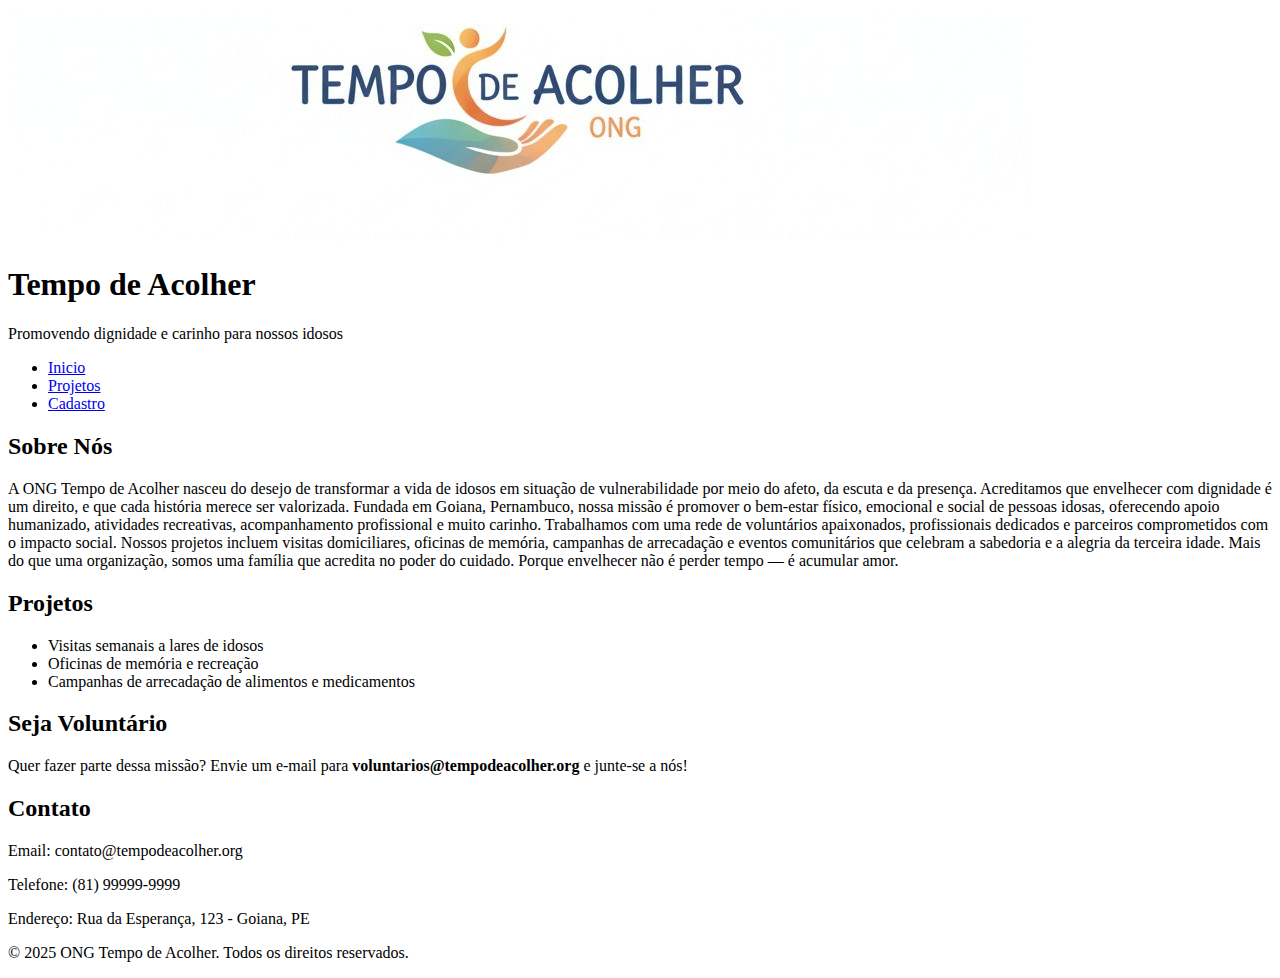
<file: index.html>
<!DOCTYPE html>
<html lang="pt-BR">
<head>
    <meta charset="UTF-8">
    <meta name="viewport" content="width=device-width, initial-scale=1.0">
    <title>ONG Tempo de Acolher</title>
   
</head>
<body>
  <header>
        <img src="imagens/ong.jpg" alt="idoso">
        <h1>Tempo de Acolher</h1>
       
        <p>Promovendo dignidade e carinho para nossos idosos</p>
        <nav>
            <ul>
                <li><a href="index.html">Inicio</a></li>
                <li><a href="projeto.html">Projetos</a></li>
                <li><a href="cadastro.html">Cadastro</a></li>
            </ul>
        </nav>
  </header>
     <section id="sobre">
    <h2>Sobre Nós</h2>
    <p>A ONG Tempo de Acolher nasceu do desejo de transformar a vida de idosos em situação de vulnerabilidade por meio do afeto, da escuta e da presença. Acreditamos que envelhecer com dignidade é um direito, e que cada história merece ser valorizada.
Fundada em Goiana, Pernambuco, nossa missão é promover o bem-estar físico, emocional e social de pessoas idosas, oferecendo apoio humanizado, atividades recreativas, acompanhamento profissional e muito carinho.
Trabalhamos com uma rede de voluntários apaixonados, profissionais dedicados e parceiros comprometidos com o impacto social. Nossos projetos incluem visitas domiciliares, oficinas de memória, campanhas de arrecadação e eventos comunitários que celebram a sabedoria e a alegria da terceira idade.
Mais do que uma organização, somos uma família que acredita no poder do cuidado. Porque envelhecer não é perder tempo — é acumular amor.
</p>
  </section>

  <section id="projetos">
    <h2>Projetos</h2>
    <ul>
      <li><a>Visitas semanais a lares de idosos</a></li>
      <li><a>Oficinas de memória e recreação</a></li>
      <li><a>Campanhas de arrecadação de alimentos e medicamentos</a></li>
    </ul>
  </section>

  <section id="voluntarios">
    <h2>Seja Voluntário</h2>
    <p>Quer fazer parte dessa missão? Envie um e-mail para <strong>voluntarios@tempodeacolher.org</strong> e junte-se a nós!</p>
  </section>

  <section id="contato">
    <h2>Contato</h2>
    <p>Email: contato@tempodeacolher.org</p>
    <p>Telefone: (81) 99999-9999</p>
    <p>Endereço: Rua da Esperança, 123 - Goiana, PE</p>
  </section>

    <footer>
    <p>&copy; 2025 ONG Tempo de Acolher. Todos os direitos reservados.</p>
    </footer>

</body>
</html>
</file>
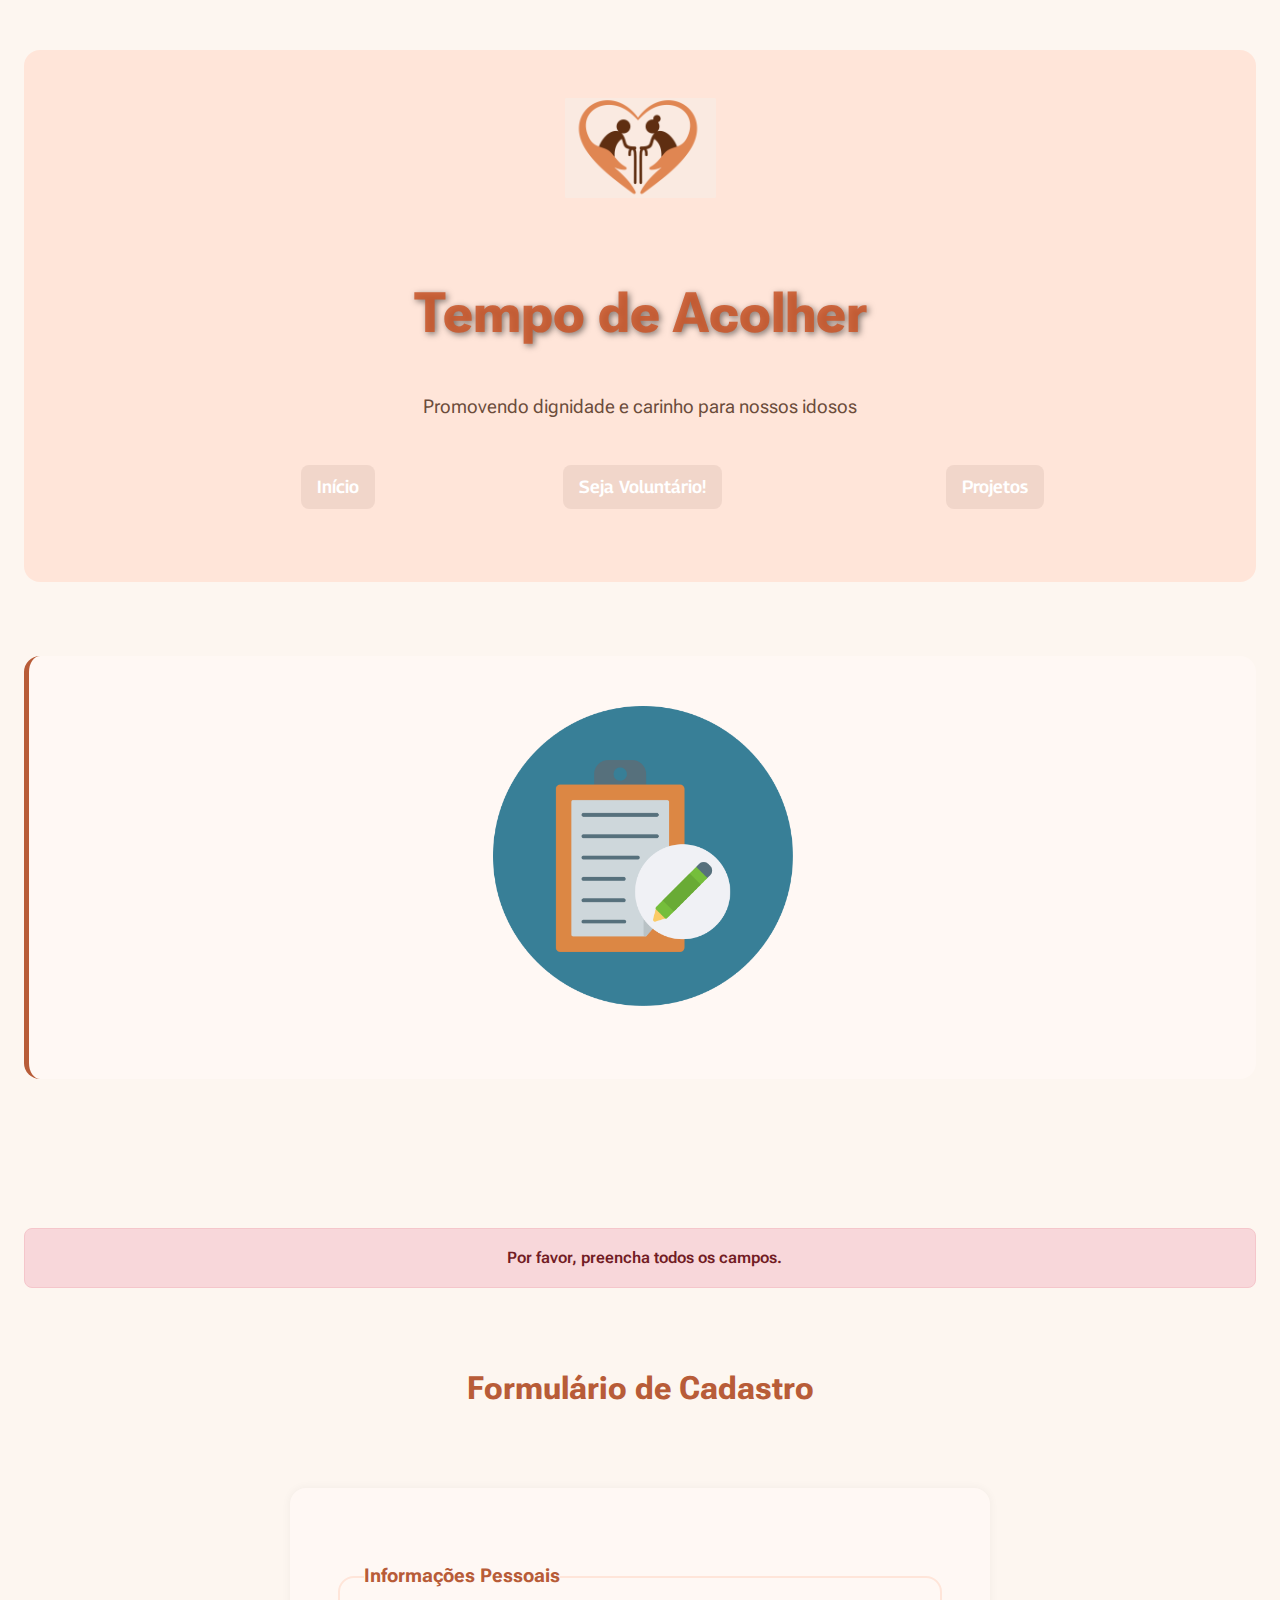
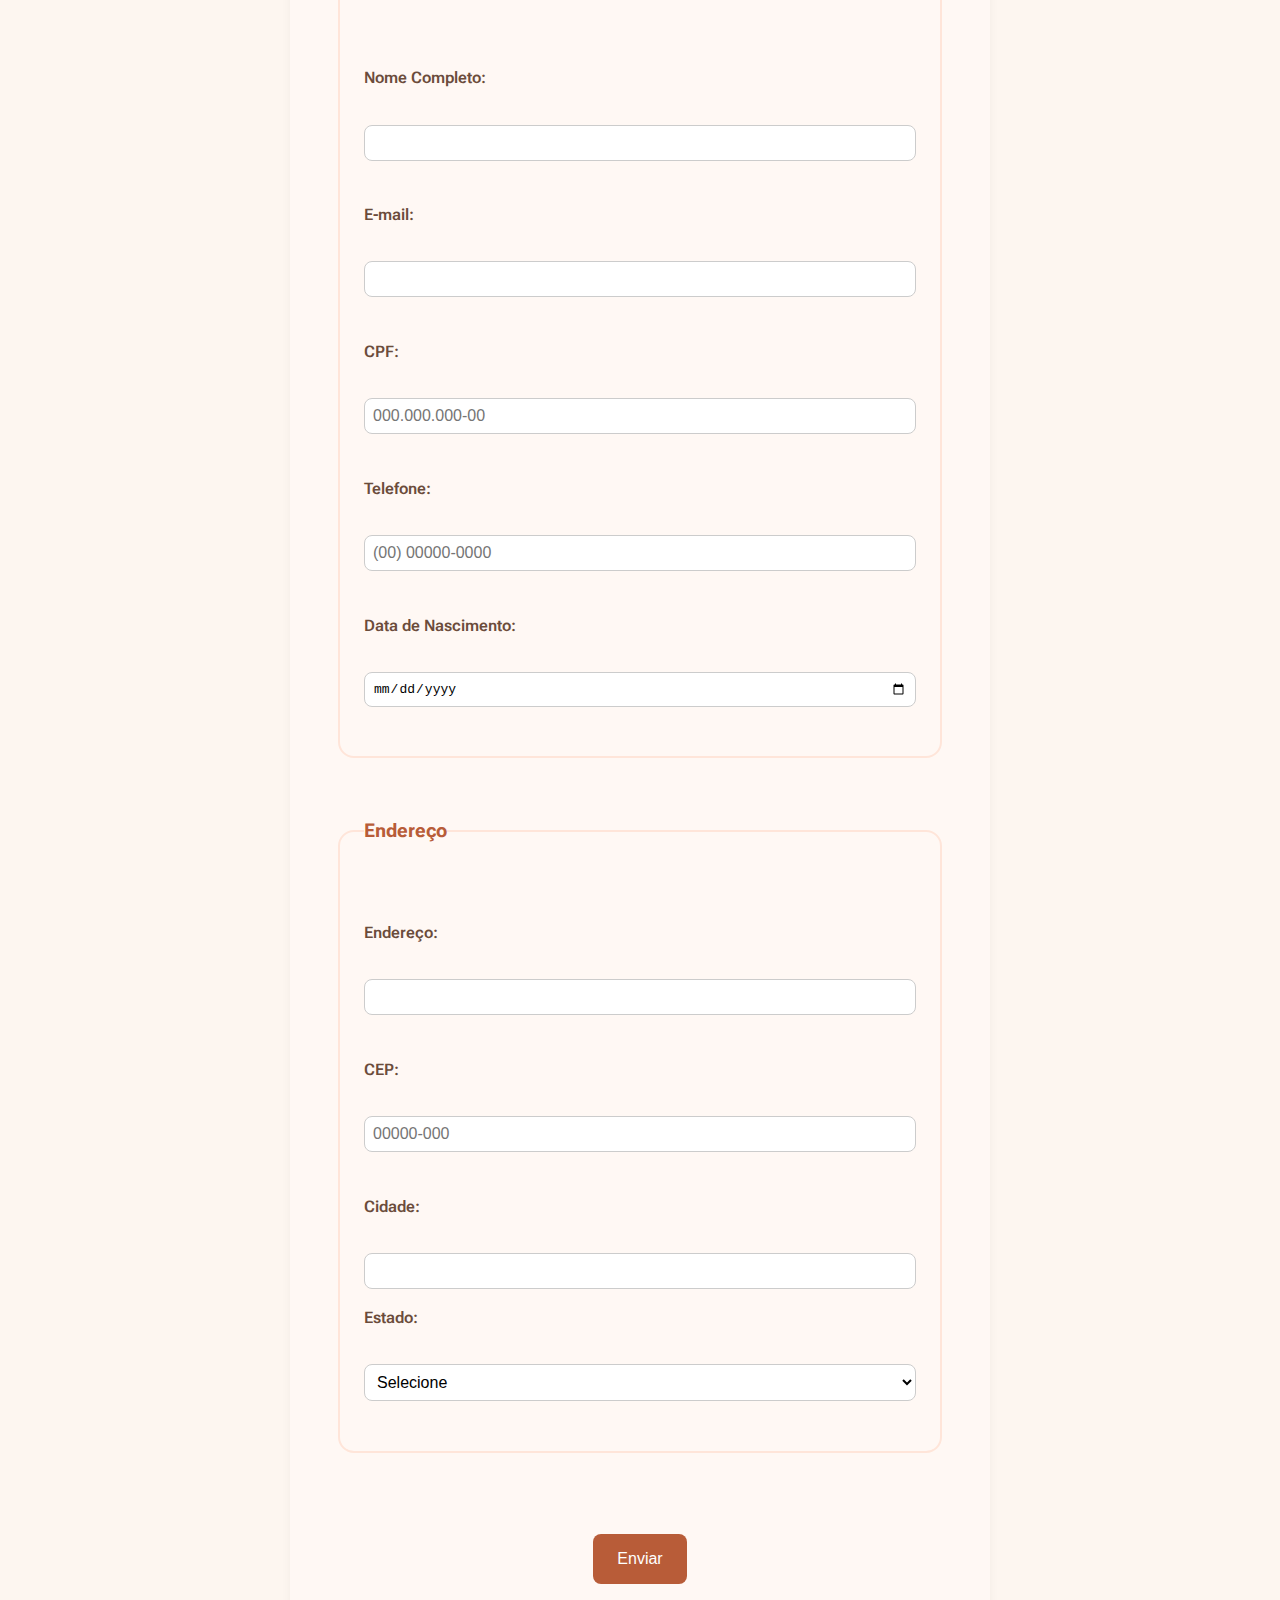
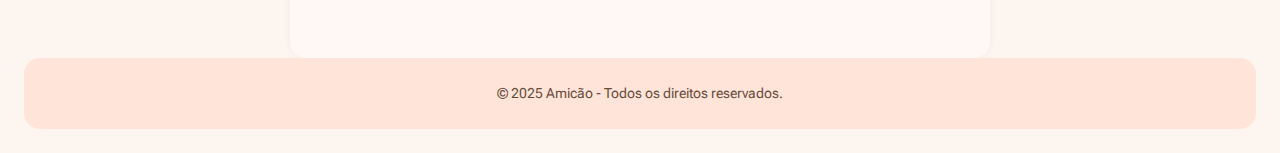
<file: cadastro.html>
<!DOCTYPE html>
<html lang="pt-BR">
<head>
    <meta charset="UTF-8">
    <meta name="viewport" content="width=device-width, initial-scale=1.0">
    <title>Cadastro</title>
    <link rel="stylesheet" href="css/style.css">
    <link href="https://fonts.googleapis.com/icon?family=Material+Icons" rel="stylesheet">
</head>
<body>
  <header>
        <img src="imagens/ong.png" alt="idoso">
        <h1>Tempo de Acolher</h1>
        <p>Promovendo dignidade e carinho para nossos idosos</p>
<nav>
        <a href="#navbar-opened" class="menu-icon">
        <span class="material-icons">menu</span>
    </a>
    <div class="nav-flex" id="navbar-opened">
        <a href="#navbar-closed" class="menu-close">
        <span class="material-icons">close</span>
        </a>
        <a href="index.html">Início</a>
        <a href="cadastro.html">Seja Voluntário!</a>
         <div class="dropdown">
        <a href="projeto.html" class="drop-btn">Projetos</a>
        <div class="dropdown-content">
            <a href="projeto.html#area1">Área 1: Saúde e Bem-Estar</a>
            <a href="projeto.html#area2">Área 2: Socialização e Combate à Solidão</a>
            <a href="projeto.html#area3">Área 3: Educação, Cultura e Lazer</a>
            <a href="projeto.html#area4">Área 4: Projetos Intergeracionais</a>
            <a href="projeto.html#area5">Área 5: Cidadania e Geração de Renda</a>
        </div>
</nav> 

  </header>
    <section>
    <img src="imagens/cadastro.png" width="300" height="300" alt="cadastro">
    </section>
    <div class="grid-container">
  <div class="col-12">
    <div class="alert alert-danger">
      Por favor, preencha todos os campos.
    </div>
  </div>
</div>
  <h1>Formulário de Cadastro</h1>
  <form action="#" method="post">
    <fieldset>
      <legend><strong>Informações Pessoais</strong></legend>
      <label for="nome">Nome Completo:</label>
      <input type="text" id="nome" name="nome" required>

      <label for="email">E-mail:</label>
      <input type="email" id="email" name="email" required>

      <label for="cpf">CPF:</label>
      <input type="text" id="cpf" name="cpf" required pattern="\d{3}\.\d{3}\.\d{3}-\d{2}" placeholder="000.000.000-00">

      <label for="telefone">Telefone:</label>
      <input type="tel" id="telefone" name="telefone" required pattern="\(\d{2}\)\s\d{4,5}-\d{4}" placeholder="(00) 00000-0000">

      <label for="nascimento">Data de Nascimento:</label>
      <input type="date" id="nascimento" name="nascimento" required>
    </fieldset>

    <fieldset>
      <legend><strong>Endereço</strong></legend>
      <label for="endereco">Endereço:</label>
      <input type="text" id="endereco" name="endereco" required>

      <label for="cep">CEP:</label>
      <input type="text" id="cep" name="cep" required pattern="\d{5}-\d{3}" placeholder="00000-000">

      <label for="cidade">Cidade:</label>
      <input type="text" id="cidade" name="cidade" required>

       <label for="estado">Estado:</label>
      <select id="estado" name="estado" required>
        <option value="">Selecione</option>
        <option value="PE">Pernambuco</option>
        <option value="PB">Paraíba</option>
        <option value="MG">Minas Gerais</option>
        <option value="SP">São Paulo</option>
        <option value="RJ">Rio de Janeiro</option>
      </select>
    </fieldset>

    <button type="submit">Enviar</button>
  </form>
  <footer>
        <p>&copy; 2025 Amicão - Todos os direitos reservados.</p>
    </footer>

    <script src="js/script.js"></script>
</body>
</html>
</file>
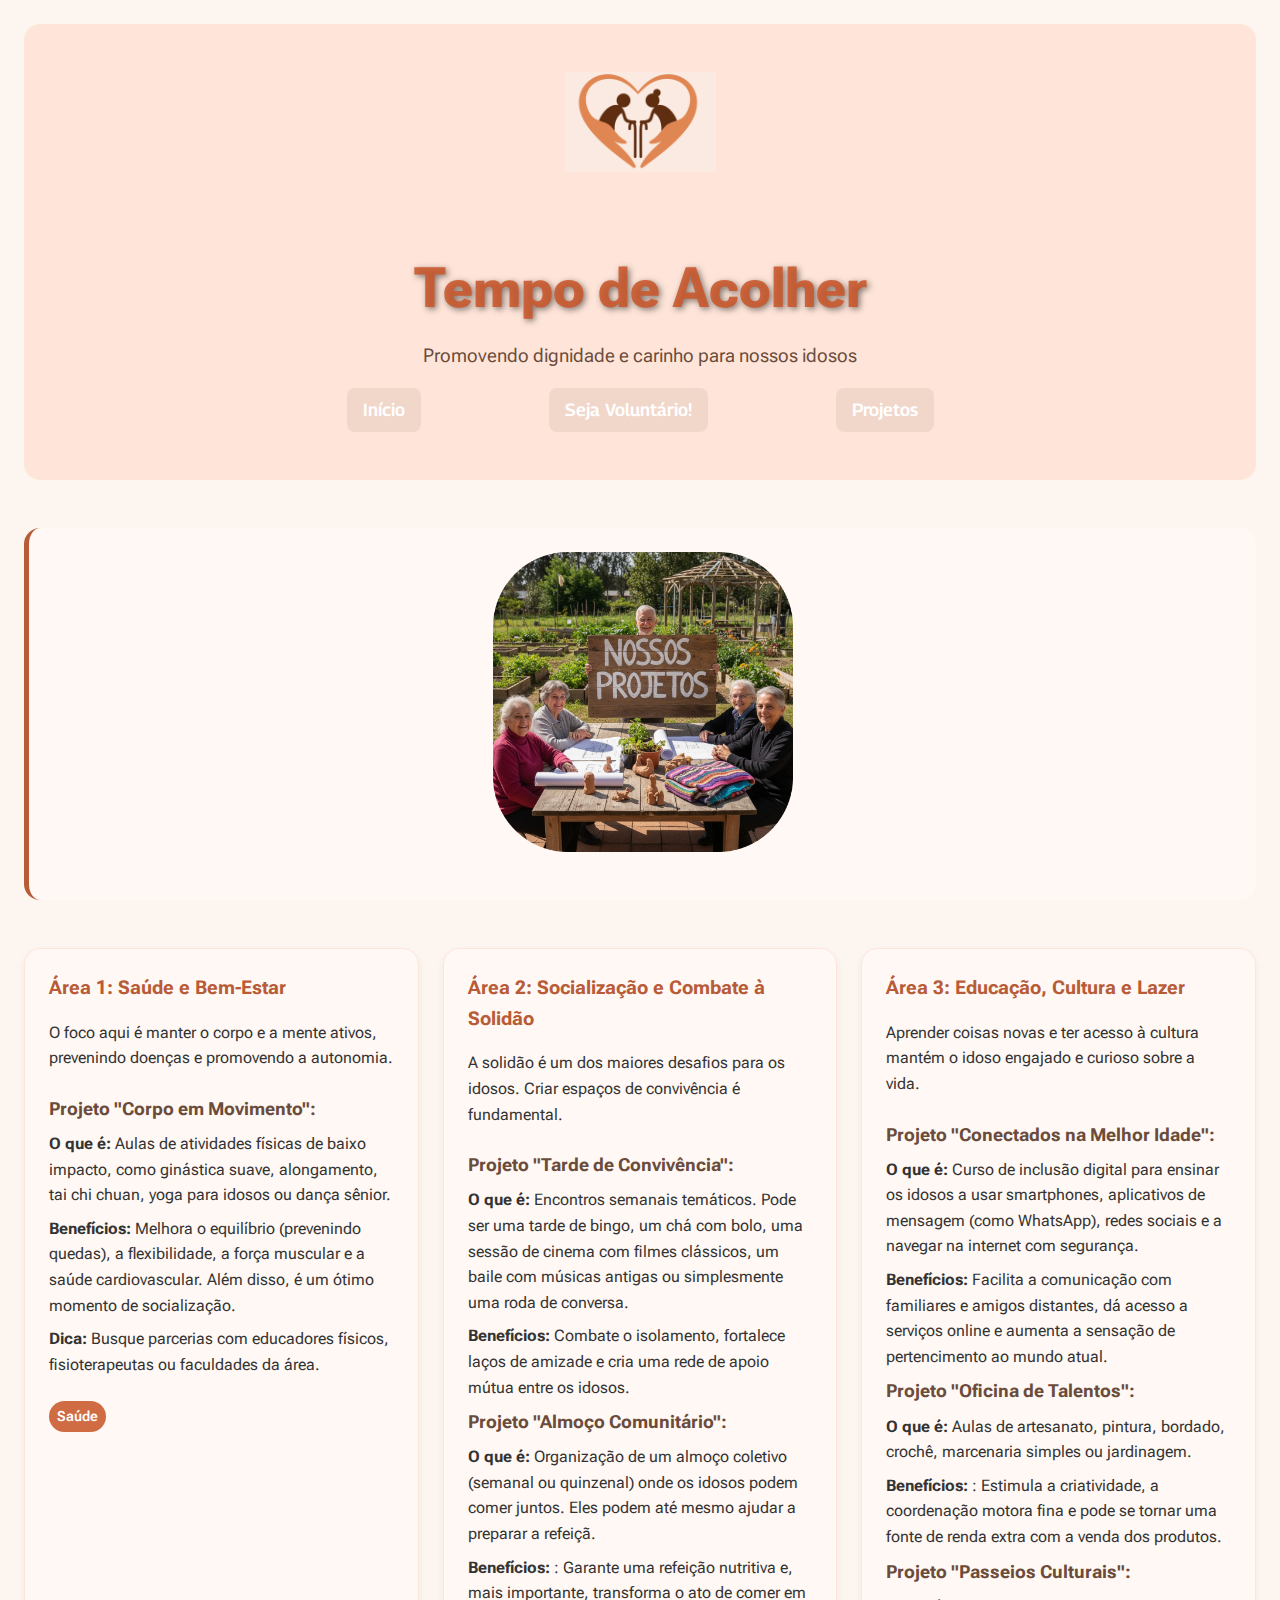
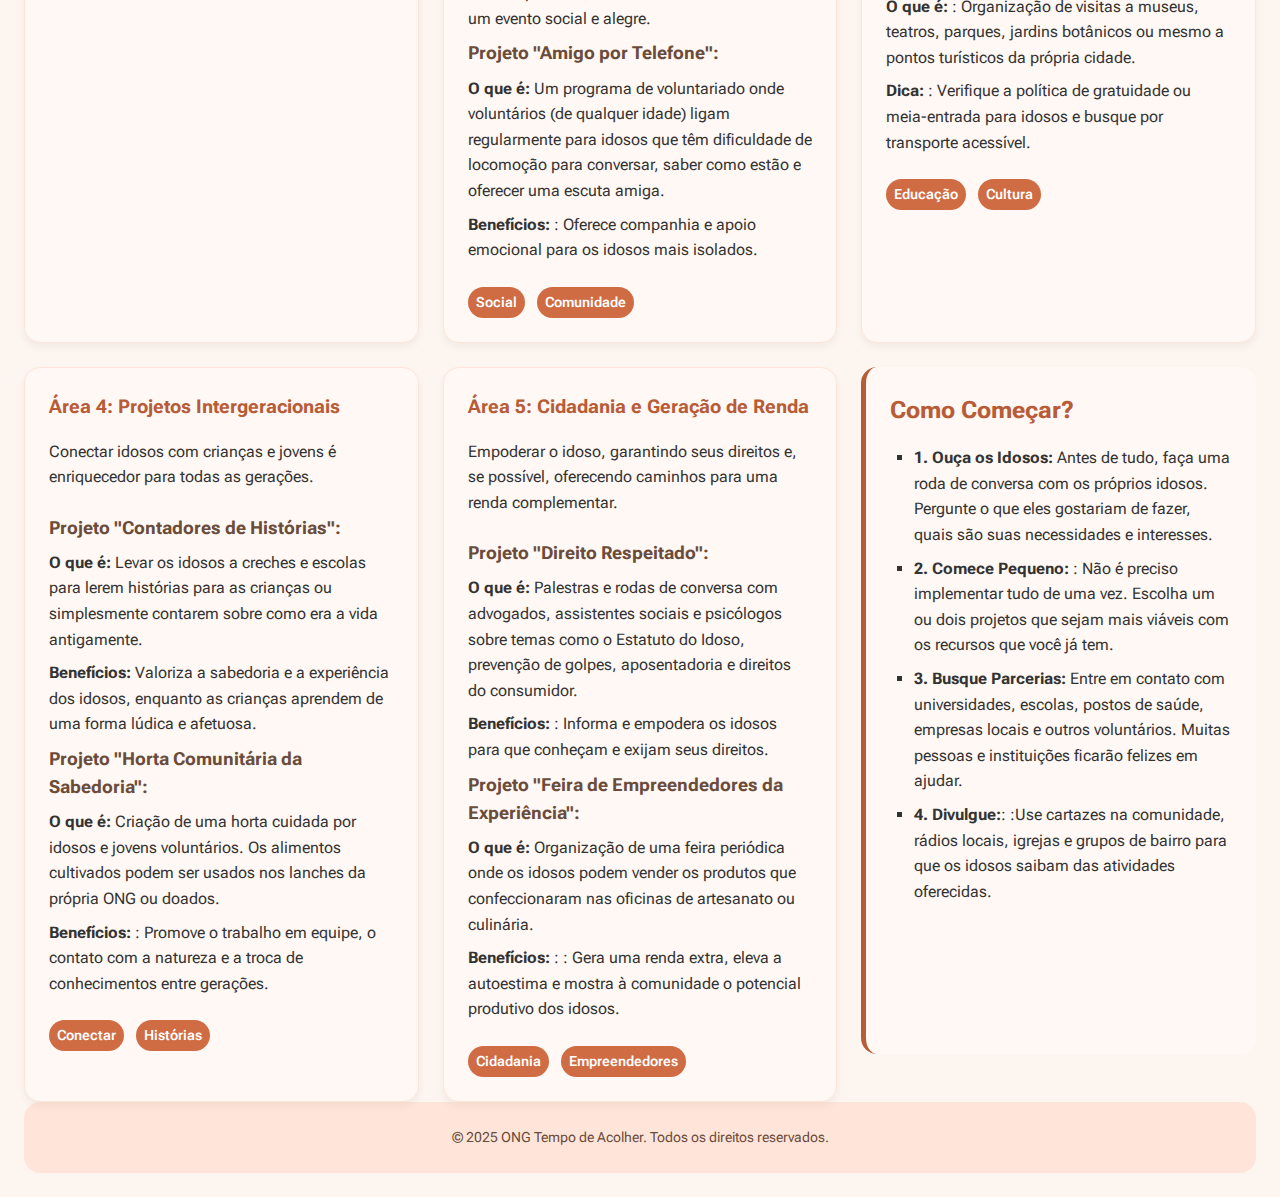
<file: projeto.html>
<!DOCTYPE html>
<html lang="pt-BR">
<head>
    <meta charset="UTF-8">
    <meta name="viewport" content="width=device-width, initial-scale=1.0">
    <title>Projetos ONG Tempo de Acolher</title>
     <link rel="stylesheet" href="css/style.css">
     <link href="https://fonts.googleapis.com/icon?family=Material+Icons" rel="stylesheet">
</head>
<body>
    <header>
        <img src="imagens/ong.png" alt="idoso">
        <h1>Tempo de Acolher</h1>
        <p>Promovendo dignidade e carinho para nossos idosos</p>
    
   <nav>
        <a href="#navbar-opened" class="menu-icon">
        <span class="material-icons">menu</span>
    </a>
    <div class="nav-flex" id="navbar-opened">
        <a href="#navbar-closed" class="menu-close">
        <span class="material-icons">close</span>
        </a>
        <a href="index.html">Início</a>
        <a href="cadastro.html">Seja Voluntário!</a>
         <div class="dropdown">
        <a href="projeto.html" class="drop-btn">Projetos</a>
        <div class="dropdown-content">
            <a href="#area1">Área 1: Saúde e Bem-Estar</a>
            <a href="#area2">Área 2: Socialização e Combate à Solidão</a>
            <a href="#area3">Área 3: Educação, Cultura e Lazer</a>
            <a href="#area4">Área 4: Projetos Intergeracionais</a>
            <a href="#area5">Área 5: Cidadania e Geração de Renda</a>
        </div>
    </nav> 
    </header>
      <section>
            <img src="imagens/projetos.png" width="300" height="300" alt="Projetos">
        </section>
        <div class="grid-container">
    <div class="col-12">
      
      <div class="card-grid">

        <div class="card" id="area1">
          <div class="card-content">
            <h2>Área 1: Saúde e Bem-Estar</h2>
                <p>O foco aqui é manter o corpo e a mente ativos, prevenindo doenças e promovendo a autonomia.</p>
                <h3>Projeto "Corpo em Movimento":</h3>
                <ul>
                    <li><strong>O que é: </strong>Aulas de atividades físicas de baixo impacto, como ginástica suave, alongamento, tai chi chuan, yoga para idosos ou dança sênior.</li>
                    <li><strong>Benefícios: </strong>Melhora o equilíbrio (prevenindo quedas), a flexibilidade, a força muscular e a saúde cardiovascular. Além disso, é um ótimo momento de socialização.</li>
                    <li><strong>Dica: </strong>Busque parcerias com educadores físicos, fisioterapeutas ou faculdades da área.</li>
                </ul>
        <span class="tag">Saúde</span>
          </div>
        </div>

        <div class="card" id="area2">
          <div class="card-content">
           <h2>Área 2: Socialização e Combate à Solidão</h2>
                <p>A solidão é um dos maiores desafios para os idosos. Criar espaços de convivência é fundamental.</p>
                <h3>Projeto "Tarde de Convivência":</h3>
                <ul>
                    <li><strong>O que é: </strong>Encontros semanais temáticos. Pode ser uma tarde de bingo, um chá com bolo, uma sessão de cinema com filmes clássicos, um baile com músicas antigas ou simplesmente uma roda de conversa.</li>
                    <li><strong>Benefícios: </strong>Combate o isolamento, fortalece laços de amizade e cria uma rede de apoio mútua entre os idosos.</li>
                </ul>
                <h3>Projeto "Almoço Comunitário":</h3>
                <ul>
                    <li><strong>O que é: </strong>Organização de um almoço coletivo (semanal ou quinzenal) onde os idosos podem comer juntos. Eles podem até mesmo ajudar a preparar a refeiçã.</li>
                    <li><strong>Benefícios: </strong>: Garante uma refeição nutritiva e, mais importante, transforma o ato de comer em um evento social e alegre.</li>    
                </ul> 
                <h3>Projeto "Amigo por Telefone":</h3>
                <ul>
                    <li><strong>O que é: </strong>Um programa de voluntariado onde voluntários (de qualquer idade) ligam regularmente para idosos que têm dificuldade de locomoção para conversar, saber como estão e oferecer uma escuta amiga.</li>
                    <li><strong>Benefícios: </strong>: Oferece companhia e apoio emocional para os idosos mais isolados.</li>    
                </ul> 
       <span class="tag">Social</span>
            <span class="tag">Comunidade</span>
          </div>
        </div>

        <div class="card" id="area3">
           <div class="card-content">
           <h2>Área 3: Educação, Cultura e Lazer</h2>
                <p>Aprender coisas novas e ter acesso à cultura mantém o idoso engajado e curioso sobre a vida.</p>
                <h3>Projeto "Conectados na Melhor Idade": </h3>
                <ul>
                    <li><strong>O que é: </strong>Curso de inclusão digital para ensinar os idosos a usar smartphones, aplicativos de mensagem (como WhatsApp), redes sociais e a navegar na internet com segurança.</li>
                    <li><strong>Benefícios: </strong>Facilita a comunicação com familiares e amigos distantes, dá acesso a serviços online e aumenta a sensação de pertencimento ao mundo atual.</li>
                </ul>
                <h3>Projeto "Oficina de Talentos": </h3>
                <ul>
                    <li><strong>O que é: </strong>Aulas de artesanato, pintura, bordado, crochê, marcenaria simples ou jardinagem.</li>
                    <li><strong>Benefícios: </strong>: Estimula a criatividade, a coordenação motora fina e pode se tornar uma fonte de renda extra com a venda dos produtos.</li>    
                </ul> 
                <h3>Projeto "Passeios Culturais": </h3>
                <ul>
                    <li><strong>O que é: </strong>: Organização de visitas a museus, teatros, parques, jardins botânicos ou mesmo a pontos turísticos da própria cidade.</li>
                    <li><strong>Dica: </strong>: Verifique a política de gratuidade ou meia-entrada para idosos e busque por transporte acessível.</li>    
                </ul> 
       <span class="tag">Educação</span>
            <span class="tag">Cultura</span>
          </div>
        </div>

        <div class="card" id="area4">
           <div class="card-content">
           <h2>Área 4: Projetos Intergeracionais</h2>
                <p>Conectar idosos com crianças e jovens é enriquecedor para todas as gerações.</p>
                <h3>Projeto "Contadores de Histórias": </h3>
                <ul>
                    <li><strong>O que é: </strong>Levar os idosos a creches e escolas para lerem histórias para as crianças ou simplesmente contarem sobre como era a vida antigamente.</li>
                    <li><strong>Benefícios: </strong>Valoriza a sabedoria e a experiência dos idosos, enquanto as crianças aprendem de uma forma lúdica e afetuosa.</li>
                </ul>
                <h3>Projeto "Horta Comunitária da Sabedoria": </h3>
                <ul>
                    <li><strong>O que é: </strong>Criação de uma horta cuidada por idosos e jovens voluntários. Os alimentos cultivados podem ser usados nos lanches da própria ONG ou doados.</li>
                    <li><strong>Benefícios: </strong>: Promove o trabalho em equipe, o contato com a natureza e a troca de conhecimentos entre gerações.</li>    
                </ul>
        <span class="tag">Conectar</span>
            <span class="tag">Histórias</span>
          </div>
        </div>

        <div class="card" id="area5">
           <div class="card-content">
           <h2>Área 5: Cidadania e Geração de Renda</h2>
                <p>Empoderar o idoso, garantindo seus direitos e, se possível, oferecendo caminhos para uma renda complementar.</p>
                <h3>Projeto "Direito Respeitado": </h3>
                <ul>
                    <li><strong>O que é: </strong>Palestras e rodas de conversa com advogados, assistentes sociais e psicólogos sobre temas como o Estatuto do Idoso, prevenção de golpes, aposentadoria e direitos do consumidor.</li>
                    <li><strong>Benefícios: </strong>: Informa e empodera os idosos para que conheçam e exijam seus direitos.</li>
                </ul>
                <h3>Projeto "Feira de Empreendedores da Experiência": </h3>
                <ul>
                    <li><strong>O que é: </strong>Organização de uma feira periódica onde os idosos podem vender os produtos que confeccionaram nas oficinas de artesanato ou culinária.</li>
                    <li><strong>Benefícios: </strong>: : Gera uma renda extra, eleva a autoestima e mostra à comunidade o potencial produtivo dos idosos.</li>    
                </ul>
       <span class="tag">Cidadania</span>
            <span class="tag">Empreendedores</span>
          </div>
        </div>

        <section>
           <h2>Como Começar?</h2>
                <ul>
                    <li><strong>1.	Ouça os Idosos:  </strong>Antes de tudo, faça uma roda de conversa com os próprios idosos. Pergunte o que eles gostariam de fazer, quais são suas necessidades e interesses.</li>
                    <li><strong>2.	Comece Pequeno: </strong>: Não é preciso implementar tudo de uma vez. Escolha um ou dois projetos que sejam mais viáveis com os recursos que você já tem.</li>
                    <li><strong>3.	Busque Parcerias:  </strong>Entre em contato com universidades, escolas, postos de saúde, empresas locais e outros voluntários. Muitas pessoas e instituições ficarão felizes em ajudar.</li>
                    <li><strong>4.	Divulgue:</strong>: :Use cartazes na comunidade, rádios locais, igrejas e grupos de bairro para que os idosos saibam das atividades oferecidas.</li>    
                </ul>
        </section>
        </div>
        <footer>
         <p>&copy; 2025 ONG Tempo de Acolher. Todos os direitos reservados.</p>
        </footer>   
    </body>
</html>
</file>
<file: css/style.css>
@import url('https://fonts.googleapis.com/css2?family=Georama:ital,wght@0,100..900;1,100..900&family=Google+Sans+Code:ital,wght@0,300..800;1,300..800&family=Roboto+Flex:opsz,wght@8..144,100..1000&display=swap');

:root {
  /* Paleta de Cores */
  --color-primary: #b85c38;
  --color-primary-dark: #6b4c3b;
  --color-primary-light: #ca582be0;
  --color-secondary: #ffe5d9;
  --color-secondary-clear: #ffe5d9bb;
  --color-secondary-light: #fff8f4;
  --color-neutral-lightest: #fdf6f0;
  --color-neutral-dark: #333;
  --color-neutral-white: #fff;
  --color-neutral-transparent: rgba(255, 255, 255, 0);

  /* Tipografia */
  --font-size-xxl: 3.5em;
  --font-size-xl: 2em;
  --font-size-lg: 1.2em;
  --font-size-md: 1.1em;
  --font-size-sm: 1em;
  --font-size-xs: 0.9em;

  /* Espaçamento */
  --space-xs: 8px;
  --space-sm: 16px;
  --space-md: 24px;
  --space-lg: 32px;
  --space-xl: 48px;
  --space-xxl: 64px;
}


* {
  margin: 0;
  padding: 0;
  box-sizing: border-box;
}

/* Corpo da página */
body {
  font-family: 'Roboto Flex', sans-serif;
  line-height: 1.6;
  background-color: var(--color-neutral-lightest);
  color: var(--color-neutral-dark);
  padding: var(--space-md);
}

/* Cabeçalho */
header {
  text-align: center;
  background-color: var(--color-secondary);
  padding: var(--space-xl) var(--space-md);
  border-radius: var(--space-sm);
  margin-bottom: var(--space-xl);
}

header img {
  max-width: 300px;
  border-radius: 1%;
  margin-bottom: var(--space-xxl);
}

header h1 {
  font-size: var(--font-size-xxl);
  color: var(--color-primary-light);
  text-shadow: 2px 2px 6px rgba(0, 0, 0, 0.5);
  margin-bottom: var(--space-xs);
}

header p {
  font-size: var(--font-size-lg);
  color: var(--color-primary-dark);
  margin-bottom: var(--space-sm);
}

/* Navegação */
nav {
  margin-top: var(--space-xs);
}

nav a {
  font-family: 'Georama', sans-serif;
  text-decoration: none;
  color: var(--color-neutral-white);
  margin: 0 var(--space-xl);
  background-color: #6b4c3b18;
  padding: var(--space-xs) var(--space-sm);
  border-radius: var(--space-xs);
  font-weight: bold;
  transition: color 0.3s ease;
}

nav a:hover {
  color: var(--color-primary-dark);
  transform: scale(1.05);
}

/* Navegação com Flexbox */
#navbar {
  background-color: var(--color-secondary);
  padding: var(--space-sm) var(--space-md);
  border-radius: var(--space-sm);
}

.nav-flex {
  display: flex;
  justify-content: center;
  align-items: center;
  gap: var(--space-lg);
  flex-wrap: wrap;
}

.nav-flex a {
  text-decoration: none;
  color: var(--color-neutral-white);
  font-weight: 600;
  font-size: var(--font-size-md);
  transition: color 0.3s ease, transform 0.3s ease;
}

.nav-flex a:hover {
  color: #0c0c0b;
  transform: scale(1.05);
}

/* Seções */
section {
  margin-bottom: var(--space-xl);
  padding: var(--space-md);
  background-color: var(--color-secondary-light);
  border-left: 5px solid var(--color-primary);
  border-radius: var(--space-sm);
  animation: fadeIn 1s ease-in;
}

section img {
  display: block;
  margin: 0 auto var(--space-md) auto;
  max-width: 300px;
  border-radius: var(--space-sm);
}

section h2 {
  color: var(--color-primary);
  margin-bottom: var(--space-sm);
}

section p {
  margin-bottom: var(--space-xs);
}

/* Lista de projetos */
ul {
  list-style-type: square;
  padding-left: var(--space-md);
}

ul li {
  margin-bottom: var(--space-xs);
}

ul li a {
  color: var(--color-neutral-dark);
  text-decoration: none;
}

ul li a:hover {
  text-decoration: underline;
}

/* Rodapé */
footer  {
  text-align: center;
  padding: var(--space-md);
  background-color: var(--color-secondary);
  border-radius: var(--space-sm);
  font-size: var(--font-size-xs);
  color: var(--color-primary-dark);
}

/* Título do formulário */
h1 {
  text-align: center;
  color: var(--color-primary);
  margin-bottom: var(--space-xl);
  font-size: var(--font-size-xl);
}

/* Formulário */
form {
  background-color: var(--color-secondary-light);
  padding: var(--space-xl);
  border-radius: var(--space-sm);
  max-width: 700px;
  margin: 0 auto;
  box-shadow: 0 0 10px rgba(0, 0, 0, 0.05);
}

/* Fieldsets */
fieldset {
  border: 2px solid var(--color-secondary);
  border-radius: var(--space-sm);
  margin-bottom: var(--space-lg);
  padding: var(--space-md);
}

/* Legendas */
legend {
  font-size: var(--font-size-lg);
  color: var(--color-primary);
  margin-bottom: var(--space-xs);
}

/* Labels */
label {
  display: block;
  margin-top: var(--space-sm);
  margin-bottom: var(--space-xs);
  font-weight: 600;
  color: var(--color-primary-dark);
}

/* Inputs e Select */
input[type="text"],
input[type="email"],
input[type="tel"],
input[type="date"],
select {
  width: 100%;
  padding: var(--space-xs);
  border: 1px solid #ccc;
  border-radius: var(--space-xs);
  font-size: var(--font-size-sm);
  background-color: var(--color-neutral-white);
  transition: border-color 0.3s ease;
}

input:focus,
select:focus {
  border-color: var(--color-primary);
  outline: none;
}

/* Botão */
button[type="submit"] {
  background-color: var(--color-primary);
  color: var(--color-neutral-white);
  border: none;
  padding: var(--space-sm) var(--space-md);
  font-size: var(--font-size-sm);
  border-radius: var(--space-xs);
  cursor: pointer;
  display: block;
  margin: var(--space-md) auto 0;
  outline: none; 
  transition: background-color 0.3s ease, transform 0.2s ease, box-shadow 0.2s ease;
}

button[type="submit"]:hover {
  background-color: var(--color-primary-dark);
  /* Efeito de levantar */
  transform: translateY(-2px); 
}
button[type="submit"]:focus {
  
  box-shadow: 0 0 0 3px var(--color-primary-light);
}

button[type="submit"]:active {
  /* Efeito de "pressionar" */
  transform: translateY(0);
  background-color: #6b4c3b; 
}

button[type="submit"]:disabled {
  /* Estilo para quando o botão estiver desabilitado */
  background-color: #ccc;
  color: #888;
  cursor: not-allowed;
  transform: translateY(0);
}

/* Animação */
@keyframes fadeIn {
  from {
    opacity: 0;
    transform: translateY(20px);
  }
  to {
    opacity: 1;
    transform: translateY(0);
  }
}

/* Estilo para o ícone de menu */
.menu-icon {
    display: none; 
    color: var(--color-primary-dark);
    font-size: 36px;
    text-decoration: none;
}
.menu-close {
    display: none; 
    color: var(--color-primary-dark);
    font-size: 36px;
    text-decoration: none;
    position: absolute;
    top: 20px;
    right: 20px;
}

@media (max-width: 768px) {
    .menu-icon {
        display: block; /* Mostra o ícone de hambúrguer */
        text-align: center;
    }

    .nav-flex {
        /* Esconde o menu por padrão no mobile */
        display: none;
        flex-direction: column;
        position: fixed; /* Ocupa a tela toda */
        top: 0;
        left: 0;
        width: 100%;
        height: 100vh;
        background: var(--color-secondary-light);
        padding-top: var(--space-xxl);
        z-index: 1000;
    }
    .nav-flex:target {
        display: flex; 
    }

    .menu-close {
        display: block; 
    }
}
.dropdown {
  position: relative;
  display: inline-flex;
}

.dropdown-content {
  display: none;
  position: absolute;
  background-color: var( --color-secondary-clear);
  background-size: 5px 5px;
  border-radius: 10px;
  min-width: 130px;
  box-shadow: 0px 8px 16px 0px var(--color-neutral-white) (130, 130, 130, 0.2);
  z-index: 1;
 
}

.dropdown-content a {
  color: var(--color-neutral-white);
  padding: 8px 5px;
  text-decoration: none;
  display: block;
  font-size: 0.6em;
}

/* Mostra o dropdown no hover */
.dropdown:hover .dropdown-content {
  display: block;
}

html {
  scroll-behavior: smooth;
}


/* Colunas do Grid */
.col-3 {
  grid-column: span 3; 
}
.col-4 {
  grid-column: span 4; 
}
.col-6 {
  grid-column: span 6; 
}

@media (max-width: 768px) {
  
  .col-3,
  .col-4,
  .col-6 {
    grid-column: span 12;
  }
}

/* Grid para os cards, que se auto-ajusta */
.card-grid {
  display: grid;
  grid-template-columns: repeat(auto-fit, minmax(300px, 1fr));
  gap: var(--space-md);
}

.card {
  background-color: var(--color-secondary-light);
  border: 1px solid var(--color-secondary);
  border-radius: var(--space-sm);
  box-shadow: 0 4px 8px rgba(0, 0, 0, 0.05);
  overflow: hidden; 
  transition: transform 0.3s ease, box-shadow 0.3s ease;
  height: 100%; 
}

.card:hover {
  transform: translateY(-5px); 
  box-shadow: 0 8px 16px rgba(0, 0, 0, 0.1);
}

.card-content {
  padding: var(--space-md);
}

.card-content h2 {
  font-size: var(--font-size-lg);
  color: var(--color-primary);
  margin-bottom: var(--space-sm);
}

.card-content p {
  font-size: var(--font-size-sm);
  margin-bottom: var(--space-md);
}
 
.card-content h3 {
  font-size: var(--font-size-md);
  color: var(--color-primary-dark);
  margin-bottom: var(--space-xs);
}

/* Remove o estilo de lista padrão dentro dos cards */
.card-content ul {
  list-style-type: none;
  padding-left: 0;
}

.tag {
  display: inline-block;
  background-color: var(--color-primary-light);
  color: var(--color-neutral-white);
  padding: 4px var(--space-xs);
  border-radius: 20px; 
  font-size: var(--font-size-xs);
  font-weight: 600;
  margin-top: var(--space-sm);
  margin-right: var(--space-xs);
}

/* --- Alertas --- */
.alert {
  padding: var(--space-sm) var(--space-md);
  margin: var(--space-md) 0;
  border-radius: var(--space-xs);
  border: 1px solid transparent;
  font-weight: 600;
  text-align: center;
}

.alert-success {
  background-color: #d4edda;
  border-color: #c3e6cb;
  color: #155724;
}

.alert-danger {
  background-color: #f8d7da;
  border-color: #f5c6cb;
  color: #721c24;
}

/* --- Modal (Pop-up) --- */
.modal-overlay {
  display: none; /* Escondido por padrão */
  position: fixed;
  top: 0;
  left: 0;
  width: 100%;
  height: 100%;
  background-color: rgba(0, 0, 0, 0.6);
  z-index: 2000; /* Fica acima de tudo */
  /* Alinha o conteúdo do modal no centro */
  display: flex;
  align-items: center;
  justify-content: center;
}

.modal-content {
  background-color: var(--color-neutral-white);
  padding: var(--space-lg);
  border-radius: var(--space-sm);
  width: 90%;
  max-width: 500px;
  box-shadow: 0 10px 30px rgba(0,0,0,0.2);
  position: relative;
  /* Animação */
  opacity: 0;
  transform: scale(0.9);
  transition: all 0.3s ease-in-out;
}

.modal-close {
  position: absolute;
  top: var(--space-sm);
  right: var(--space-sm);
  text-decoration: none;
  font-size: 28px;
  color: #888;
  line-height: 1;
}
.modal-close:hover {
  color: #000;
}

.modal-overlay:target {
  display: flex;
}
.modal-overlay:target .modal-content {
  opacity: 1;
  transform: scale(1);
}
</file>
